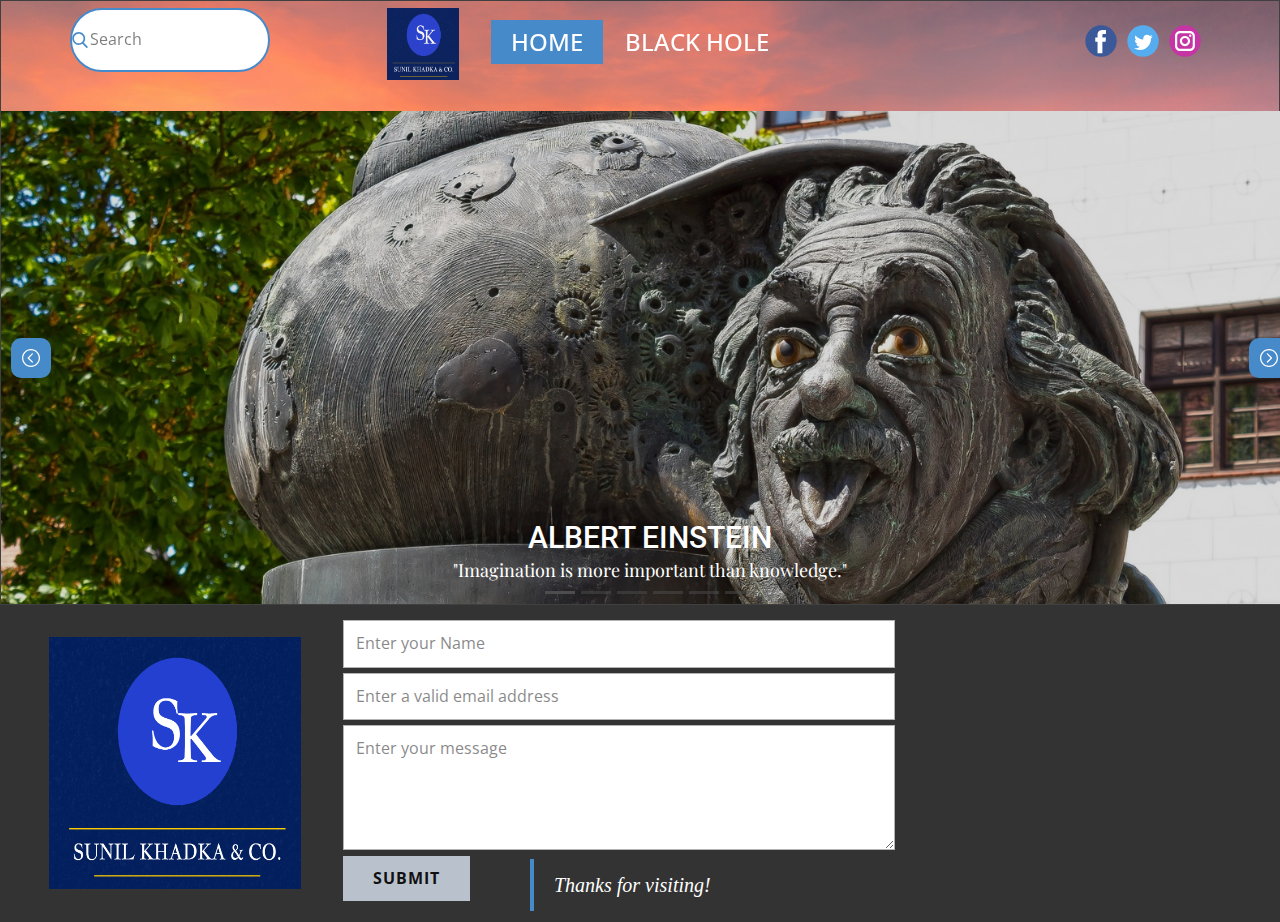
<file: index.html>
<!DOCTYPE html>
<html style="font-size: 16px;">
  <head>
    <meta name="viewport" content="width=device-width, initial-scale=1.0">
    <meta charset="utf-8">
    <meta name="keywords" content="">
    <meta name="description" content="">
    <meta name="page_type" content="np-template-header-footer-from-plugin">
    <title>Home</title>
    <link rel="stylesheet" href="nicepage.css" media="screen">
<link rel="stylesheet" href="Home.css" media="screen">
    <script class="u-script" type="text/javascript" src="jquery.js" defer=""></script>
    <script class="u-script" type="text/javascript" src="nicepage.js" defer=""></script>
    <meta name="generator" content="Nicepage 3.22.0, khadkasunil.com.np">
    <link id="u-theme-google-font" rel="stylesheet" href="https://fonts.googleapis.com/css?family=Roboto:100,100i,300,300i,400,400i,500,500i,700,700i,900,900i|Open+Sans:300,300i,400,400i,600,600i,700,700i,800,800i">
    <link id="u-page-google-font" rel="stylesheet" href="https://fonts.googleapis.com/css?family=Playfair+Display:400,400i,500,500i,600,600i,700,700i,800,800i,900,900i|Raleway:100,100i,200,200i,300,300i,400,400i,500,500i,600,600i,700,700i,800,800i,900,900i">
    
    
    <script type="application/ld+json">{
		"@context": "http://schema.org",
		"@type": "Organization",
		"name": "Sunil Khadka",
		"logo": "images/logosk.png",
		"sameAs": [
				"https://www.facebook.com/sunil.khadka.1481169",
				"https://twitter.com/ImSunil_Kdka",
				"https://www.instagram.com/sunilkhadka638/"
		]
}</script>
    <meta name="theme-color" content="#478ac9">
    <meta name="twitter:site" content="@">
    <meta name="twitter:card" content="summary_large_image">
    <meta name="twitter:title" content="Home">
    <meta name="twitter:description" content="Sunil Khadka">
    <meta property="og:title" content="Home">
    <meta property="og:type" content="website">
  </head>
  <body data-home-page="Home.html" data-home-page-title="Home" class="u-body u-gradient u-overlap" style="background-image: linear-gradient(#db545a, #478ac9);"><header class="u-clearfix u-header u-header" id="sec-48d0"><div class="u-clearfix u-sheet u-sheet-1">
        <div class="u-social-icons u-spacing-10 u-social-icons-1">
          <a class="u-social-url" title="facebook" target="_blank" href="https://www.facebook.com/sunil.khadka.1481169"><span class="u-icon u-social-facebook u-social-icon u-icon-1"><svg class="u-svg-link" preserveAspectRatio="xMidYMin slice" viewBox="0 0 112 112" style=""><use xmlns:xlink="http://www.w3.org/1999/xlink" xlink:href="#svg-10f8"></use></svg><svg class="u-svg-content" viewBox="0 0 112 112" x="0" y="0" id="svg-10f8"><circle fill="currentColor" cx="56.1" cy="56.1" r="55"></circle><path fill="#FFFFFF" d="M73.5,31.6h-9.1c-1.4,0-3.6,0.8-3.6,3.9v8.5h12.6L72,58.3H60.8v40.8H43.9V58.3h-8V43.9h8v-9.2
c0-6.7,3.1-17,17-17h12.5v13.9H73.5z"></path></svg></span>
          </a>
          <a class="u-social-url" title="twitter" target="_blank" href="https://twitter.com/ImSunil_Kdka"><span class="u-icon u-social-icon u-social-twitter u-icon-2"><svg class="u-svg-link" preserveAspectRatio="xMidYMin slice" viewBox="0 0 112 112" style=""><use xmlns:xlink="http://www.w3.org/1999/xlink" xlink:href="#svg-bd60"></use></svg><svg class="u-svg-content" viewBox="0 0 112 112" x="0" y="0" id="svg-bd60"><circle fill="currentColor" class="st0" cx="56.1" cy="56.1" r="55"></circle><path fill="#FFFFFF" d="M83.8,47.3c0,0.6,0,1.2,0,1.7c0,17.7-13.5,38.2-38.2,38.2C38,87.2,31,85,25,81.2c1,0.1,2.1,0.2,3.2,0.2
c6.3,0,12.1-2.1,16.7-5.7c-5.9-0.1-10.8-4-12.5-9.3c0.8,0.2,1.7,0.2,2.5,0.2c1.2,0,2.4-0.2,3.5-0.5c-6.1-1.2-10.8-6.7-10.8-13.1
c0-0.1,0-0.1,0-0.2c1.8,1,3.9,1.6,6.1,1.7c-3.6-2.4-6-6.5-6-11.2c0-2.5,0.7-4.8,1.8-6.7c6.6,8.1,16.5,13.5,27.6,14
c-0.2-1-0.3-2-0.3-3.1c0-7.4,6-13.4,13.4-13.4c3.9,0,7.3,1.6,9.8,4.2c3.1-0.6,5.9-1.7,8.5-3.3c-1,3.1-3.1,5.8-5.9,7.4
c2.7-0.3,5.3-1,7.7-2.1C88.7,43,86.4,45.4,83.8,47.3z"></path></svg></span>
          </a>
          <a class="u-social-url" title="instagram" target="_blank" href="https://www.instagram.com/sunilkhadka638/"><span class="u-icon u-social-icon u-social-instagram u-icon-3"><svg class="u-svg-link" preserveAspectRatio="xMidYMin slice" viewBox="0 0 112 112" style=""><use xmlns:xlink="http://www.w3.org/1999/xlink" xlink:href="#svg-7bad"></use></svg><svg class="u-svg-content" viewBox="0 0 112 112" x="0" y="0" id="svg-7bad"><circle fill="currentColor" cx="56.1" cy="56.1" r="55"></circle><path fill="#FFFFFF" d="M55.9,38.2c-9.9,0-17.9,8-17.9,17.9C38,66,46,74,55.9,74c9.9,0,17.9-8,17.9-17.9C73.8,46.2,65.8,38.2,55.9,38.2
z M55.9,66.4c-5.7,0-10.3-4.6-10.3-10.3c-0.1-5.7,4.6-10.3,10.3-10.3c5.7,0,10.3,4.6,10.3,10.3C66.2,61.8,61.6,66.4,55.9,66.4z"></path><path fill="#FFFFFF" d="M74.3,33.5c-2.3,0-4.2,1.9-4.2,4.2s1.9,4.2,4.2,4.2s4.2-1.9,4.2-4.2S76.6,33.5,74.3,33.5z"></path><path fill="#FFFFFF" d="M73.1,21.3H38.6c-9.7,0-17.5,7.9-17.5,17.5v34.5c0,9.7,7.9,17.6,17.5,17.6h34.5c9.7,0,17.5-7.9,17.5-17.5V38.8
C90.6,29.1,82.7,21.3,73.1,21.3z M83,73.3c0,5.5-4.5,9.9-9.9,9.9H38.6c-5.5,0-9.9-4.5-9.9-9.9V38.8c0-5.5,4.5-9.9,9.9-9.9h34.5
c5.5,0,9.9,4.5,9.9,9.9V73.3z"></path></svg></span>
          </a>
        </div>
        <a href="https://khadkasunil.com.np" class="u-image u-image-default u-logo u-opacity u-opacity-95 u-image-1" data-image-width="1066" data-image-height="861">
          <img src="images/logosk.png" class="u-logo-image u-logo-image-1">
        </a>
        <nav class="u-menu u-menu-dropdown u-offcanvas u-offcanvas-shift u-menu-1">
          <div class="menu-collapse" style="font-size: 1.5rem; letter-spacing: 0px; text-transform: uppercase; font-weight: 500;">
            <a class="u-button-style u-custom-active-color u-custom-border u-custom-border-color u-custom-hover-color u-custom-left-right-menu-spacing u-custom-text-active-color u-custom-text-color u-custom-text-hover-color u-custom-top-bottom-menu-spacing u-nav-link u-text-palette-5-light-3" href="#" style="height: 32px; color: rgb(17, 17, 17) !important;">
              <svg class="u-svg-link" preserveAspectRatio="xMidYMin slice" viewBox="0 0 150 150" style=""><use xmlns:xlink="http://www.w3.org/1999/xlink" xlink:href="#svg-dbd3"></use></svg>
              <svg class="u-svg-content" viewBox="0 0 150 150" x="0px" y="0px" id="svg-dbd3" style="enable-background:new 0 0 150 150;"><g id="XMLID_229_"><path id="XMLID_230_" d="M15,30h120c8.284,0,15-6.716,15-15s-6.716-15-15-15H15C6.716,0,0,6.716,0,15S6.716,30,15,30z"></path><path id="XMLID_231_" d="M135,60H15C6.716,60,0,66.716,0,75s6.716,15,15,15h120c8.284,0,15-6.716,15-15S143.284,60,135,60z"></path><path id="XMLID_232_" d="M135,120H15c-8.284,0-15,6.716-15,15s6.716,15,15,15h120c8.284,0,15-6.716,15-15S143.284,120,135,120z"></path>
</g></svg>
            </a>
          </div>
          <div class="u-nav-container">
            <ul class="u-nav u-spacing-2 u-unstyled u-nav-1"><li class="u-nav-item"><a class="u-active-palette-1-base u-button-style u-hover-palette-1-light-1 u-nav-link u-text-active-white u-text-hover-white u-text-white" href="Home.html" style="padding: 10px 20px;">Home</a>
</li><li class="u-nav-item"><a class="u-active-palette-1-base u-button-style u-hover-palette-1-light-1 u-nav-link u-text-active-white u-text-hover-white u-text-white" href="Black-Hole.html" style="padding: 10px 20px;">Black Hole</a>
</li></ul>
          </div>
          <div class="u-nav-container-collapse">
            <div class="u-black u-container-style u-inner-container-layout u-opacity u-opacity-95 u-sidenav">
              <div class="u-sidenav-overflow">
                <div class="u-menu-close"></div>
                <ul class="u-align-center u-nav u-popupmenu-items u-unstyled u-nav-2"><li class="u-nav-item"><a class="u-button-style u-nav-link" href="Home.html">Home</a>
</li><li class="u-nav-item"><a class="u-button-style u-nav-link" href="Black-Hole.html">Black Hole</a>
</li></ul>
              </div>
            </div>
            <div class="u-black u-menu-overlay u-opacity u-opacity-70"></div>
          </div>
        </nav>
        <form action="#" method="get" class="u-border-2 u-border-palette-1-base u-radius-50 u-search u-search-left u-white u-search-1">
          <button class="u-search-button" type="submit">
            <span class="u-icon-circle u-search-icon u-text-palette-1-base u-search-icon-1">
              <svg class="u-svg-link" preserveAspectRatio="xMidYMin slice" viewBox="0 0 56.966 56.966" style=""><use xmlns:xlink="http://www.w3.org/1999/xlink" xlink:href="#svg-c0a7"></use></svg>
              <svg class="u-svg-content" viewBox="0 0 56.966 56.966" x="0px" y="0px" id="svg-c0a7" style="enable-background:new 0 0 56.966 56.966;"><path d="M55.146,51.887L41.588,37.786c3.486-4.144,5.396-9.358,5.396-14.786c0-12.682-10.318-23-23-23s-23,10.318-23,23
	s10.318,23,23,23c4.761,0,9.298-1.436,13.177-4.162l13.661,14.208c0.571,0.593,1.339,0.92,2.162,0.92
	c0.779,0,1.518-0.297,2.079-0.837C56.255,54.982,56.293,53.08,55.146,51.887z M23.984,6c9.374,0,17,7.626,17,17s-7.626,17-17,17
	s-17-7.626-17-17S14.61,6,23.984,6z"></path></svg>
            </span>
          </button>
          <input class="u-search-input" type="search" name="search" value="" placeholder="Search">
        </form>
      </div></header>
    <section class="u-border-1 u-border-grey-75 u-clearfix u-image u-valign-bottom-lg u-valign-bottom-md u-valign-bottom-sm u-valign-bottom-xl u-section-1" id="sec-fe74" data-image-width="1600" data-image-height="917">
      <div class="u-carousel u-carousel-duration-250 u-carousel-fade u-gallery u-gallery-slider u-layout-carousel u-lightbox u-no-transition u-show-text-always u-gallery-1" data-interval="3250" data-u-ride="carousel" id="carousel-6f0b">
        <ol class="u-absolute-hcenter u-carousel-indicators u-carousel-indicators-1">
          <li data-u-target="#carousel-6f0b" data-u-slide-to="0" class="u-active u-grey-70 u-hover-grey-15 u-shape-rectangle" style="width: 30px; height: 3px;"></li>
          <li data-u-target="#carousel-6f0b" data-u-slide-to="1" class="u-grey-70 u-hover-grey-15 u-shape-rectangle" style="width: 30px; height: 3px;"></li>
          <li data-u-target="#carousel-6f0b" data-u-slide-to="2" class="u-grey-70 u-hover-grey-15 u-shape-rectangle" style="width: 30px; height: 3px;"></li>
          <li data-u-target="#carousel-6f0b" data-u-slide-to="3" class="u-grey-70 u-hover-grey-15 u-shape-rectangle" style="width: 30px; height: 3px;"></li>
          <li data-u-target="#carousel-6f0b" data-u-slide-to="4" class="u-grey-70 u-hover-grey-15 u-shape-rectangle" style="width: 30px; height: 3px;"></li>
          <li data-u-target="#carousel-6f0b" data-u-slide-to="5" class="u-grey-70 u-hover-grey-15 u-shape-rectangle" style="width: 30px; height: 3px;"></li>
        </ol>
        <div class="u-carousel-inner u-gallery-inner" role="listbox">
          <div class="u-active u-carousel-item u-gallery-item u-carousel-item-1">
            <div class="u-back-slide" data-image-width="1600" data-image-height="1067">
              <img class="u-back-image u-expanded" src="images/albert-einstein-4274421.jpg">
            </div>
            <div class="u-align-center u-over-slide u-shading u-valign-bottom u-over-slide-1">
              <h3 class="u-gallery-heading" style="font-weight: 500;">ALBERT EINSTEIN</h3>
              <p class="u-custom-font u-font-playfair-display u-gallery-text" style="margin-top: 0px; font-size: 1.125rem;">"Imagination is more important than knowledge."</p>
            </div>
          </div>
          <div class="u-carousel-item u-gallery-item u-carousel-item-2">
            <div class="u-back-slide" data-image-width="1600" data-image-height="1067">
              <img class="u-back-image u-expanded" src="images/horse-drawn-carriage-952688.jpg">
            </div>
            <div class="u-align-center u-over-slide u-shading u-valign-bottom u-over-slide-2">
              <h3 class="u-gallery-heading" style="font-weight: 500;"></h3>
              <p class="u-custom-font u-font-playfair-display u-gallery-text" style="margin-top: 0px; font-size: 1.125rem;">“It never gets easier, you just get faster”</p>
            </div>
          </div>
          <div class="u-carousel-item u-gallery-item u-carousel-item-3" data-image-width="7087" data-image-height="4724">
            <div class="u-back-slide">
              <img class="u-back-image u-expanded" src="images/lanterns-5619046.jpg">
            </div>
            <div class="u-align-center u-over-slide u-shading u-valign-bottom u-over-slide-3">
              <h3 class="u-gallery-heading" style="font-weight: 500;"></h3>
              <p class="u-custom-font u-font-playfair-display u-gallery-text" style="margin-top: 0px; font-size: 1.125rem;">"Faith means living with uncertainty - feeling your way through life, letting your heart guide you like a lantern in the dark. "</p>
            </div>
            <style data-mode="XL"></style>
            <style data-mode="LG"></style>
            <style data-mode="MD"></style>
            <style data-mode="SM"></style>
            <style data-mode="XS" data-visited="true"></style>
          </div>
          <div class="u-carousel-item u-gallery-item u-carousel-item-4" data-image-width="1600" data-image-height="1067">
            <div class="u-back-slide" data-image-width="1280" data-image-height="853">
              <img class="u-back-image u-expanded" src="images/f1fdd0ca0fbf1cd2439d528cff8fd18a6bd86ae61a7d8e1e8fd0702bd52ae346e0a72520c1794881513e276b1adbcc704a5ef2520313daeceec0fb_1280.jpg">
            </div>
            <div class="u-align-center u-over-slide u-shading u-valign-bottom u-over-slide-4">
              <h3 class="u-gallery-heading" style="font-weight: 500;"></h3>
              <p class="u-custom-font u-font-playfair-display u-gallery-text" style="margin-top: 0px; font-size: 1.125rem;">"Aim for the sky, but move slowly, enjoying every step along the way."</p>
            </div>
            <style data-mode="XL"></style>
            <style data-mode="LG"></style>
            <style data-mode="MD"></style>
            <style data-mode="SM"></style>
            <style data-mode="XS" data-visited="true"></style>
          </div>
          <div class="u-carousel-item u-gallery-item u-carousel-item-5" data-image-width="1920" data-image-height="1195">
            <div class="u-back-slide">
              <img class="u-back-image u-expanded" src="images/1.jpg">
            </div>
            <div class="u-align-center u-over-slide u-shading u-valign-bottom u-over-slide-5">
              <h3 class="u-gallery-heading" style="font-weight: 500;"></h3>
              <p class="u-custom-font u-font-playfair-display u-gallery-text" style="margin-top: 0px; font-size: 1.125rem;">"In nature, nothing is perfect and everything is perfect."</p>
            </div>
            <style data-mode="XL"></style>
            <style data-mode="LG"></style>
            <style data-mode="MD"></style>
            <style data-mode="SM"></style>
            <style data-mode="XS" data-visited="true"></style>
          </div>
          <div class="u-carousel-item u-gallery-item u-carousel-item-6" data-image-width="847" data-image-height="647">
            <div class="u-back-slide" data-image-width="1280" data-image-height="853">
              <img class="u-back-image u-expanded" src="images/fe9b27d76eaac451ce35f22c9475785796fd20737e162fcafe23d6935f3330f8ae211c6d8e745d5a65d41ae4bd75755b528a97febb932a643dc111_1280.jpg">
            </div>
            <div class="u-align-center u-over-slide u-shading u-valign-bottom u-over-slide-6">
              <h3 class="u-gallery-heading" style="font-weight: 500;"></h3>
              <p class="u-custom-font u-font-playfair-display u-gallery-text" style="margin-top: 0px; font-size: 1.125rem;">“If you can't excel with talent, triumph with effort.” </p>
            </div>
            <style data-mode="XL"></style>
            <style data-mode="LG"></style>
            <style data-mode="MD"></style>
            <style data-mode="SM"></style>
            <style data-mode="XS" data-visited="true"></style>
          </div>
        </div>
        <a class="u-absolute-vcenter u-carousel-control u-carousel-control-prev u-icon-rounded u-opacity u-opacity-70 u-palette-1-base u-radius-10 u-spacing-10 u-text-hover-grey-90 u-carousel-control-1" href="#carousel-6f0b" role="button" data-u-slide="prev">
          <span aria-hidden="true">
            <svg viewBox="0 0 129 129"><path d="m64.5,122.6c32,0 58.1-26 58.1-58.1s-26-58-58.1-58-58,26-58,58 26,58.1 58,58.1zm0-108c27.5,5.32907e-15 49.9,22.4 49.9,49.9s-22.4,49.9-49.9,49.9-49.9-22.4-49.9-49.9 22.4-49.9 49.9-49.9z"></path><path d="m70,93.5c0.8,0.8 1.8,1.2 2.9,1.2 1,0 2.1-0.4 2.9-1.2 1.6-1.6 1.6-4.2 0-5.8l-23.5-23.5 23.5-23.5c1.6-1.6 1.6-4.2 0-5.8s-4.2-1.6-5.8,0l-26.4,26.4c-0.8,0.8-1.2,1.8-1.2,2.9s0.4,2.1 1.2,2.9l26.4,26.4z"></path></svg>
          </span>
          <span class="sr-only">
            <svg viewBox="0 0 129 129"><path d="m64.5,122.6c32,0 58.1-26 58.1-58.1s-26-58-58.1-58-58,26-58,58 26,58.1 58,58.1zm0-108c27.5,5.32907e-15 49.9,22.4 49.9,49.9s-22.4,49.9-49.9,49.9-49.9-22.4-49.9-49.9 22.4-49.9 49.9-49.9z"></path><path d="m70,93.5c0.8,0.8 1.8,1.2 2.9,1.2 1,0 2.1-0.4 2.9-1.2 1.6-1.6 1.6-4.2 0-5.8l-23.5-23.5 23.5-23.5c1.6-1.6 1.6-4.2 0-5.8s-4.2-1.6-5.8,0l-26.4,26.4c-0.8,0.8-1.2,1.8-1.2,2.9s0.4,2.1 1.2,2.9l26.4,26.4z"></path></svg>
          </span>
        </a>
        <a class="u-absolute-vcenter u-carousel-control u-carousel-control-next u-icon-rounded u-opacity u-opacity-70 u-palette-1-base u-radius-10 u-spacing-10 u-text-hover-grey-90 u-carousel-control-2" href="#carousel-6f0b" role="button" data-u-slide="next">
          <span aria-hidden="true">
            <svg viewBox="0 0 129 129"><path d="M64.5,122.6c32,0,58.1-26,58.1-58.1S96.5,6.4,64.5,6.4S6.4,32.5,6.4,64.5S32.5,122.6,64.5,122.6z M64.5,14.6    c27.5,0,49.9,22.4,49.9,49.9S92,114.4,64.5,114.4S14.6,92,14.6,64.5S37,14.6,64.5,14.6z"></path><path d="m51.1,93.5c0.8,0.8 1.8,1.2 2.9,1.2 1,0 2.1-0.4 2.9-1.2l26.4-26.4c0.8-0.8 1.2-1.8 1.2-2.9 0-1.1-0.4-2.1-1.2-2.9l-26.4-26.4c-1.6-1.6-4.2-1.6-5.8,0-1.6,1.6-1.6,4.2 0,5.8l23.5,23.5-23.5,23.5c-1.6,1.6-1.6,4.2 0,5.8z"></path></svg>
          </span>
          <span class="sr-only">
            <svg viewBox="0 0 129 129"><path d="M64.5,122.6c32,0,58.1-26,58.1-58.1S96.5,6.4,64.5,6.4S6.4,32.5,6.4,64.5S32.5,122.6,64.5,122.6z M64.5,14.6    c27.5,0,49.9,22.4,49.9,49.9S92,114.4,64.5,114.4S14.6,92,14.6,64.5S37,14.6,64.5,14.6z"></path><path d="m51.1,93.5c0.8,0.8 1.8,1.2 2.9,1.2 1,0 2.1-0.4 2.9-1.2l26.4-26.4c0.8-0.8 1.2-1.8 1.2-2.9 0-1.1-0.4-2.1-1.2-2.9l-26.4-26.4c-1.6-1.6-4.2-1.6-5.8,0-1.6,1.6-1.6,4.2 0,5.8l23.5,23.5-23.5,23.5c-1.6,1.6-1.6,4.2 0,5.8z"></path></svg>
          </span>
        </a>
      </div>
    </section>
    
    
    <footer class="u-clearfix u-footer u-grey-80" id="sec-8203"><div class="u-clearfix u-sheet u-sheet-1">
        <div class="u-form u-form-1">
          <form action="#" method="POST" class="u-clearfix u-form-spacing-5 u-form-vertical u-inner-form" source="custom" name="form" style="padding: 9px;">
            <div class="u-form-group u-form-name">
              <label for="name-280d" class="u-custom-font u-font-raleway u-form-control-hidden u-label"></label>
              <input type="text" placeholder="Enter your Name" id="name-280d" name="name" class="u-border-1 u-border-grey-30 u-input u-input-rectangle u-white" required="">
            </div>
            <div class="u-form-email u-form-group">
              <label for="email-280d" class="u-custom-font u-font-raleway u-form-control-hidden u-label"></label>
              <input type="email" placeholder="Enter a valid email address" id="email-280d" name="email" class="u-border-1 u-border-grey-30 u-input u-input-rectangle u-white" required="">
            </div>
            <div class="u-form-group u-form-message">
              <label for="message-280d" class="u-custom-font u-font-raleway u-form-control-hidden u-label"></label>
              <textarea placeholder="Enter your message" rows="4" cols="50" id="message-280d" name="message" class="u-border-1 u-border-grey-30 u-input u-input-rectangle u-white" required=""></textarea>
            </div>
            <div class="u-align-center-xs u-align-left-lg u-align-left-md u-align-left-sm u-align-left-xl u-form-group u-form-submit">
              <a href="#" class="u-border-none u-btn u-btn-submit u-button-style u-hover-palette-1-dark-1 u-palette-5-base u-btn-1">Submit</a>
              <input type="submit" value="submit" class="u-form-control-hidden">
            </div>
            <div class="u-form-send-message u-form-send-success"> Thank you! Your message has been sent. </div>
            <div class="u-form-send-error u-form-send-message"> Unable to send your message. Please fix errors then try again. </div>
            <input type="hidden" value="" name="recaptchaResponse">
          </form>
        </div>
        <blockquote class="u-custom-font u-font-georgia u-text u-text-default-lg u-text-default-md u-text-default-sm u-text-default-xl u-text-1">Thanks for visiting!</blockquote>
        <a href="https://khadkasunil.com.np" class="u-image u-image-default u-logo u-image-1" data-image-width="1066" data-image-height="861">
          <img src="images/logosk.png" class="u-logo-image u-logo-image-1">
        </a>
      </div></footer>
  </body>
</html>
</file>
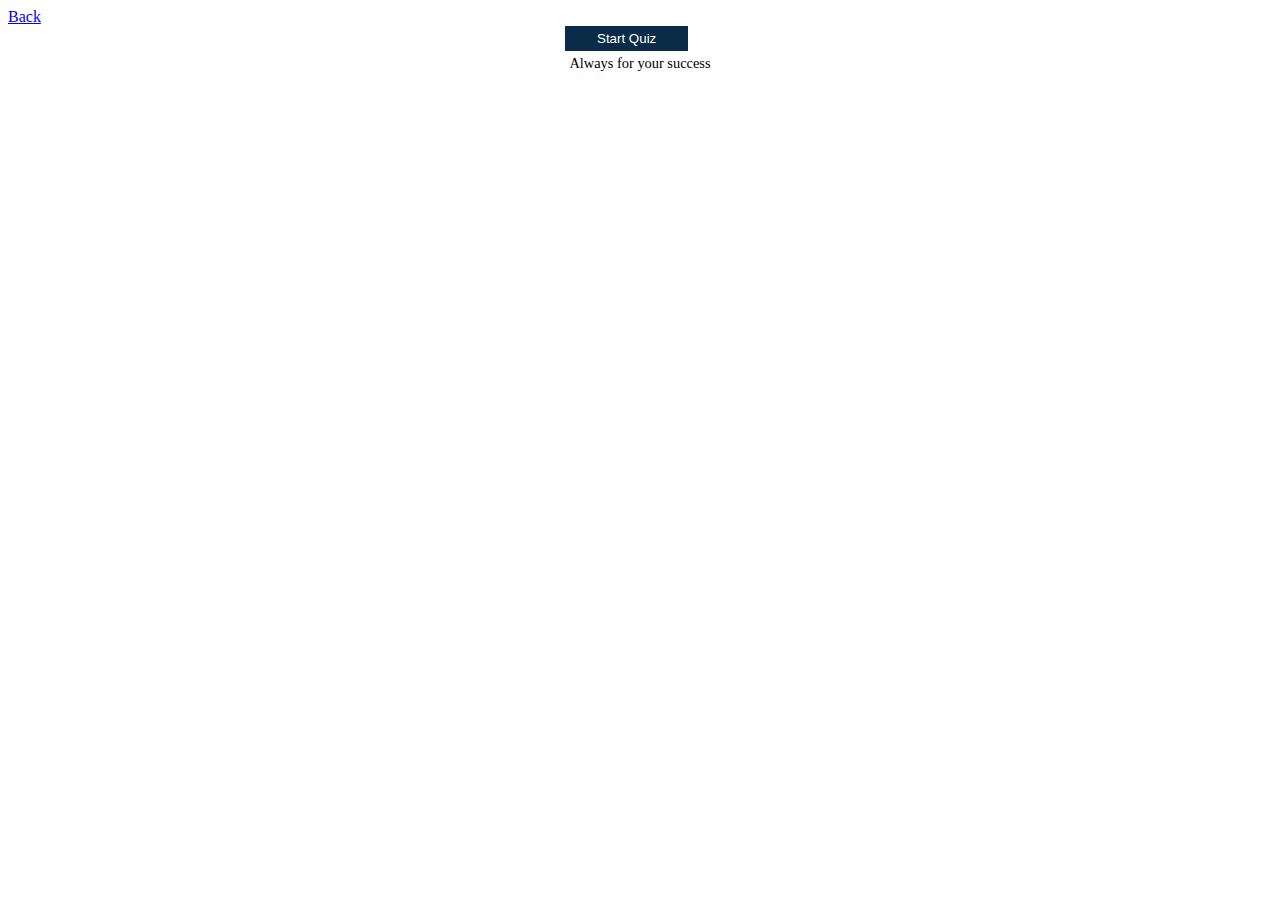
<file: Black-Hole.html>
<!DOCTYPE html>
<html>
    <head>
        <title>
            Modern Physics
        </title>
    </head>

    <body>
        <a href="index.html">Back</a>
        <br>
        <style>
            #quiz_container{position:relative;width:100%;height:auto;max-width:100%;margin:0 auto;line-height:150%;}.question-container{position: relative;width: 100%;height: auto;}.question-container .single-question-container{	border: 1px solid gray;padding: 10px;border-radius: 6px;	margin-bottom: 5px;background:#FFFFFF}.question-container .question{padding: 5px 10px;border-radius: 5px 5px 0px 0px;background: #ca78e8;color: #FFFFFF;}.question-container .questionNum{float: left;}.question-container .questionName{	padding-left:25px;}.options-container{display: -webkit-box;display: -moz-box;display: -ms-flexbox;display:-webkit-flex;display: flex;flex-wrap: wrap;}.options-container label{width: 100%;}.options-container.radio-type1 input[type='radio']{display:none;}.options-container.radio-type1 .label-child{border: 1px solid #FFFFFF;height: 100%;background-color: #ad99f5;	color: #000000;-webkit-user-select: none;   -moz-user-select: none;  -ms-user-select: none;  user-select: none;}.options-container.radio-type1 .label-content {display: table; width: 100%; height: 100%;}.options-container.radio-type1 .label-middle {display: table-cell;vertical-align: middle;padding: 5px;}.options-container.radio-type1 .label-radio-parent{width:25px;height:25px;}.options-container.radio-type1 .label-radio{width: 25px;height: 25px; background: #9e9e9e;margin: 0px;padding: 0px;	border-radius: 15px;}.options-container.radio-type1 .label-radio div{position: relative; width: 10px; height:10px;    background: gray; left: 7px; top: 8px; border-radius: 15px;}.options-container.radio-type1 input[type='radio']:checked+label .label-child{	background:#9e9e9e;	color:#FFFFFF;	border: 1px solid #FFFFFF;}.options-container.radio-type1 input[type='radio']:checked+label .label-radio{    background: #1b90bb;}.options-container.radio-type1 input[type='radio']:checked+label .label-radio div{	background: #FFFFFF;}.options-container.radio-type1 input[type='radio']:enabled:not(:checked)+label:hover .label-child{	background:#9e9e9e;	color:#FFFFFF;	border: 1px solid #FFFFFF;	cursor:pointer;}.options-container.radio-type1 input[type='radio']:enabled:not(:checked)+label:hover .label-radio{background: #1b90bb;}.options-container.radio-type1 input[type='radio']:enabled:not(:checked)+label:hover .label-radio div{	background: gray;}.options-container.radio-type1 input[type='radio'].correct+label  .label-child{ background: #228B22;	color:#FFFFFF;	border: 1px solid #FFFFFF;}.options-container.radio-type1 input[type='radio'].incorrect+label  .label-child{ background: #FFA500;color:#FFFFFF;border: 1px solid #FFFFFF;}.options-container.checkbox-type1 input[type='checkbox']{display:none;}.options-container.checkbox-type1 .label-child{   border: 1px solid #FFFFFF; height: 100%;	background-color: #ad99f5;color: #000000;	-webkit-user-select: none;  -moz-user-select: none;  -ms-user-select: none;  user-select: none; }.options-container.checkbox-type1 .label-content { display: table; width: 100%; height: 100%;}.options-container.checkbox-type1 .label-middle { background-color:#fea; color:black; display: table-cell;   vertical-align: middle;	padding: 5px;}.options-container.checkbox-type1 .label-checkbox-parent{	width:25px;	height:25px;}.options-container.checkbox-type1 .label-checkbox{ width: 25px; height: 25px;    background: #9e9e9e; margin: 0px; padding: 0px;}.options-container.checkbox-type1 .label-checkbox div{	position: relative; top: 0px;text-align:center;	color: gray;}.options-container.checkbox-type1 input[type='checkbox']:checked+label .label-child{	background:#9e9e9e;	color:#FFFFFF;	border: 1px solid #FFFFFF;	cursor:pointer;}.options-container.checkbox-type1 input[type='checkbox']:checked+label .label-checkbox{    background: #1b90bb;}.options-container.checkbox-type1 input[type='checkbox']:checked+label .label-checkbox div{	color:#FFFFFF;}.options-container.checkbox-type1 input[type='checkbox']:enabled:not(:checked)+label:hover .label-child{	background:#9e9e9e;	color:#FFFFFF;border: 1px solid #FFFFFF;cursor:pointer;}.options-container.checkbox-type1 input[type='checkbox']:enabled:not(:checked)+label:hover .label-checkbox{	background: #1b90bb;}.options-container.checkbox-type1 input[type='checkbox']:enabled:not(:checked)+label:hover .label-checkbox div{color: gray;}.options-container.checkbox-type1 input[type='checkbox'].correct+label .label-child{background: #228B22;color:#FFFFFF;border: 1px solid #FFFFFF;}.options-container.checkbox-type1 input[type='checkbox'].incorrect+label .label-child{ background: #FFA500;color:#FFFFFF;	border: 1px solid #FFFFFF;}.options-container .right-mark{	display:none !important;	color:#FFFFFF;font-size:30px;}.options-container .wrong-mark{	display:none !important;	color:#8B0000;	font-size:30px;}.options-container .correct+label .right-mark, .options-container .incorrect+label .wrong-mark{	display:table-cell !important;}.question-container .explanation{background:#d5d5d5;	color:#000000;padding: 5px;    margin: 4px 1px;	border: 1px solid gray;}.question-container .submitPrnt{	background: #d5d5d5;	color: #000000;    padding: 5px;    border-radius: 2px;	border: 1px solid gray;}.startQuizPrnt{	width:150px;	margin:0 auto;}.question-container .submit-button, .question-container .next-button, .start-quiz-button{	background: #0a2c48;    color: #FFFFFF;    padding: 5px 32px; cursor: pointer; border: 0px;}.question-container .submit-button:hover, .question-container .next-button:hover, .start-quiz-button:hover{background:#216ff3;	color:#FFFFFF;}.question-container .timer{	float:right;}</style>
            <div id='quiz_container'></div>
            <script>
            var _0x26c5=['checkbox','<input\x20type=\x27radio\x27\x20\x20id=\x27radio','\x27\x20name=\x27radio','\x27\x20value=','\x20/><label\x20for=\x27radio','\x27><div\x20class=\x27label-child\x27><div\x20class=\x27label-content\x20radio-type1\x27><div\x20class=\x27label-middle\x20label-radio-parent\x27><div\x20class=\x27label-radio\x27><div></div></div></div><div\x20class=\x27label-middle\x27>','</div><div\x20class=\x27label-middle\x20right-mark\x27>&#10004;</div><div\x20class=\x27label-middle\x20wrong-mark\x27>&#10006;</div></div></div></label>','\x27\x20name=\x27checkbox','\x27><div\x20class=\x27label-child\x27><div\x20class=\x27label-content\x20checkbox-type1\x27><div\x20class=\x27label-middle\x20label-checkbox-parent\x27><div\x20class=\x27label-checkbox\x27><div>&#10004;</div></div></div><div\x20class=\x27label-middle\x27>','</div><div\x20class=\x27label-middle\x20right-mark\x27>&#10004;</div><div\x20class=\x27label-middle\x20wrong-mark\x27>&#10006;</div>\x09</div></div></label>','explanation','Explanation:\x20','score','currentQuestion','object','hasOwnProperty','elementId','questionContainer','question-container','single-question-container\x20single-question-container','submitPrnt','submitButton','Submit','addEventListener','click','bind','setAttribute','style','display:\x20none;','nextButton','Next','display:\x20block;','showTimer','getElementById','startQuizPrnt','startQuizButton','button','start-quiz-button','90%','myLink','textAlign','center','Always\x20for\x20your\x20success\x20  \x20     \x20   \x20    \x20<a\x20target=\x27_blank\x27\x20hr-f=\https://www.gmsvision.in ////-tools.com/2019/10/html-javascript-quiz-generator-s5ore-timer.html\>    \x20    \x20         </a>','lastChild','remove','timer','00:00:00','timerInterval','setSeconds','toISOString','substr','display:\x20inline-table;','disabled','checked','incorrect','right','correct','Your\x20Score:\x20','createElement','div','question','span','className','questionNum','innerHTML','appendChild','options','quizQuestions','getElementsByClassName','single-question-container','radio','type','options-container\x20options-container','\x20radio-type1','length','call','options-container'];(function(_0x418774,_0x558f3d){var _0x36816f=function(_0x593e3b){while(--_0x593e3b){_0x418774['push'](_0x418774['shift']());}};_0x36816f(++_0x558f3d);}(_0x26c5,0x121));var _0x40b4=function(_0x3117a9,_0x4b9b8f){_0x3117a9=_0x3117a9-0x0;var _0x5f58f0=_0x26c5[_0x3117a9];return _0x5f58f0;};(function(){function _0x413224(_0x2699a9){var _0x501e82=document[_0x40b4('0x0')](_0x40b4('0x1'));_0x501e82['className']=_0x40b4('0x2');var _0x2efd7e=document[_0x40b4('0x0')](_0x40b4('0x3'));_0x2efd7e[_0x40b4('0x4')]=_0x40b4('0x5'),_0x2efd7e[_0x40b4('0x6')]=_0x2699a9+0x1+'.',_0x501e82[_0x40b4('0x7')](_0x2efd7e);var _0x413224=document[_0x40b4('0x0')](_0x40b4('0x1'));if(_0x413224[_0x40b4('0x4')]='questionName',_0x413224[_0x40b4('0x6')]=this[_0x40b4('0x8')][_0x40b4('0x9')][_0x2699a9][_0x40b4('0x2')],_0x501e82[_0x40b4('0x7')](_0x413224),(_0x1c3eda=document[_0x40b4('0xa')](_0x40b4('0xb')+_0x2699a9))[0x0]['appendChild'](_0x501e82),_0x40b4('0xc')==this['options'][_0x40b4('0x9')][_0x2699a9][_0x40b4('0xd')]){(_0x35b40f=document['createElement'](_0x40b4('0x1')))['className']=_0x40b4('0xe')+_0x2699a9+_0x40b4('0xf'),_0x1c3eda[0x0][_0x40b4('0x7')](_0x35b40f),opt='';for(var _0x1e5345=0x0;_0x1e5345<this['options'][_0x40b4('0x9')][_0x2699a9][_0x40b4('0x8')][_0x40b4('0x10')];_0x1e5345++)_0x44b31e[_0x40b4('0x11')](this,_0x2699a9,_0x1e5345);(_0x1c3eda=document['getElementsByClassName'](_0x40b4('0x12')+_0x2699a9))[0x0][_0x40b4('0x6')]=opt;}else if(_0x40b4('0x13')==this[_0x40b4('0x8')][_0x40b4('0x9')][_0x2699a9]['type']){var _0x35b40f,_0x1c3eda;(_0x35b40f=document['createElement'](_0x40b4('0x1')))['className']='options-container\x20options-container'+_0x2699a9+'\x20checkbox-type1',_0x1c3eda[0x0][_0x40b4('0x7')](_0x35b40f),opt='';for(_0x1e5345=0x0;_0x1e5345<this[_0x40b4('0x8')][_0x40b4('0x9')][_0x2699a9]['options'][_0x40b4('0x10')];_0x1e5345++)_0x59199c['call'](this,_0x2699a9,_0x1e5345);(_0x1c3eda=document['getElementsByClassName'](_0x40b4('0x12')+_0x2699a9))[0x0][_0x40b4('0x6')]=opt;}}function _0x44b31e(_0x58157c,_0x1d33e){opt=opt+_0x40b4('0x14')+_0x58157c+_0x1d33e+_0x40b4('0x15')+_0x58157c+_0x40b4('0x16')+_0x1d33e+_0x40b4('0x17')+_0x58157c+_0x1d33e+_0x40b4('0x15')+_0x58157c+_0x40b4('0x18')+data[_0x58157c][_0x40b4('0x8')][_0x1d33e]['value']+_0x40b4('0x19');}function _0x59199c(_0x343372,_0x30e405){opt=opt+'<input\x20type=\x27checkbox\x27\x20id=\x27checkbox'+_0x343372+_0x30e405+_0x40b4('0x1a')+_0x343372+'\x27\x20value='+_0x30e405+'\x20/><label\x20for=\x27checkbox'+_0x343372+_0x30e405+'\x27\x20name=\x27checkbox'+_0x343372+_0x40b4('0x1b')+data[_0x343372][_0x40b4('0x8')][_0x30e405]['value']+_0x40b4('0x1c');}function _0x49e844(_0x5de6d7){if(''!=this[_0x40b4('0x8')][_0x40b4('0x9')][_0x5de6d7][_0x40b4('0x1d')]){var _0x250fad=document[_0x40b4('0x0')](_0x40b4('0x1'));_0x250fad[_0x40b4('0x4')]='explanation',_0x250fad[_0x40b4('0x6')]=_0x40b4('0x1e')+this[_0x40b4('0x8')][_0x40b4('0x9')][_0x5de6d7][_0x40b4('0x1d')],document[_0x40b4('0xa')](_0x40b4('0xb')+_0x5de6d7)[0x0][_0x40b4('0x7')](_0x250fad);}}this['Quiz']=function(){this[_0x40b4('0x1f')]=0x0;arguments[this[_0x40b4('0x20')]=0x0]&&_0x40b4('0x21')==typeof arguments[0x0]&&(this[_0x40b4('0x8')]=function(_0x1ef44c,_0x574af6){var _0x549de3;for(_0x549de3 in _0x574af6)_0x574af6[_0x40b4('0x22')](_0x549de3)&&(_0x1ef44c[_0x549de3]=_0x574af6[_0x549de3]);return _0x1ef44c;}({'quizQuestions':{},'elementId':'','showAllQuestions':!0x0,'showTimer':!0x0},arguments[0x0])),function(){var _0x4b966e=document['getElementById'](this[_0x40b4('0x8')][_0x40b4('0x23')]);this[_0x40b4('0x24')]=document[_0x40b4('0x0')](_0x40b4('0x1')),this[_0x40b4('0x24')][_0x40b4('0x4')]=_0x40b4('0x25'),_0x4b966e[_0x40b4('0x7')](this[_0x40b4('0x24')]);for(var _0x1570bc=0x0;_0x1570bc<this[_0x40b4('0x8')][_0x40b4('0x9')][_0x40b4('0x10')];_0x1570bc++){var _0x1f03f7=document[_0x40b4('0x0')]('div');_0x1f03f7[_0x40b4('0x4')]=_0x40b4('0x26')+_0x1570bc,this[_0x40b4('0x24')][_0x40b4('0x7')](_0x1f03f7),_0x413224['call'](this,_0x1570bc);}(function(){this[_0x40b4('0x27')]=document[_0x40b4('0x0')]('div'),this[_0x40b4('0x27')][_0x40b4('0x4')]=_0x40b4('0x27'),this[_0x40b4('0x28')]=document[_0x40b4('0x0')]('button'),this['submitButton'][_0x40b4('0x4')]='submit-button',this[_0x40b4('0x28')]['innerHTML']=_0x40b4('0x29'),this[_0x40b4('0x27')][_0x40b4('0x7')](this[_0x40b4('0x28')]),this[_0x40b4('0x24')][_0x40b4('0x7')](this[_0x40b4('0x27')]),this[_0x40b4('0x28')][_0x40b4('0x2a')](_0x40b4('0x2b'),onSubmitQuiz[_0x40b4('0x2c')](this));}[_0x40b4('0x11')](this),function(){if(!this[_0x40b4('0x8')]['showAllQuestions']){var _0x4b966e=document['getElementsByClassName'](_0x40b4('0xb'));for(var _0x1570bc in _0x4b966e)_0x4b966e[_0x40b4('0x22')](_0x1570bc)&&_0x1570bc!=this['currentQuestion']&&_0x4b966e[_0x1570bc][_0x40b4('0x2d')](_0x40b4('0x2e'),_0x40b4('0x2f'));(function(){this[_0x40b4('0x30')]=document['createElement']('button'),this[_0x40b4('0x30')][_0x40b4('0x4')]='next-button',this['nextButton'][_0x40b4('0x6')]=_0x40b4('0x31'),this['submitPrnt'][_0x40b4('0x7')](this['nextButton']),0x1==this[_0x40b4('0x8')][_0x40b4('0x9')]['length']?(this[_0x40b4('0x30')][_0x40b4('0x2d')]('style',_0x40b4('0x2f')),this[_0x40b4('0x28')][_0x40b4('0x2d')]('style',_0x40b4('0x32'))):this['submitButton']['setAttribute'](_0x40b4('0x2e'),'display:\x20none;');this[_0x40b4('0x30')]['addEventListener'](_0x40b4('0x2b'),onNextButton[_0x40b4('0x2c')](this));}[_0x40b4('0x11')](this));}}[_0x40b4('0x11')](this),function(){if(this[_0x40b4('0x8')][_0x40b4('0x33')]){var _0x4b966e=document[_0x40b4('0x34')](this[_0x40b4('0x8')]['elementId']);this[_0x40b4('0x35')]=document[_0x40b4('0x0')]('div'),this[_0x40b4('0x35')][_0x40b4('0x4')]=_0x40b4('0x35'),this[_0x40b4('0x36')]=document[_0x40b4('0x0')](_0x40b4('0x37')),this['startQuizButton'][_0x40b4('0x4')]=_0x40b4('0x38'),this['startQuizButton']['innerHTML']='Start\x20Quiz',this[_0x40b4('0x35')]['appendChild'](this[_0x40b4('0x36')]),_0x4b966e[_0x40b4('0x7')](this[_0x40b4('0x35')]);var _0x1570bc=document[_0x40b4('0xa')](_0x40b4('0x25'));for(var _0x1f03f7 in _0x1570bc)_0x1570bc[_0x40b4('0x22')](_0x1f03f7)&&_0x1570bc[_0x1f03f7][_0x40b4('0x2d')](_0x40b4('0x2e'),_0x40b4('0x2f'));this[_0x40b4('0x36')][_0x40b4('0x2a')]('click',onStartQuiz[_0x40b4('0x2c')](this));}}[_0x40b4('0x11')](this),function(){var _0x4b966e=document[_0x40b4('0x34')](this['options'][_0x40b4('0x23')]);this['myLink']=document[_0x40b4('0x0')]('div'),this['myLink'][_0x40b4('0x2e')]['fontSize']=_0x40b4('0x39'),this[_0x40b4('0x3a')][_0x40b4('0x2e')][_0x40b4('0x3b')]=_0x40b4('0x3c'),this[_0x40b4('0x3a')]['innerHTML']=_0x40b4('0x3d'),_0x4b966e[_0x40b4('0x7')](this['myLink']);}[_0x40b4('0x11')](this),function(){var _0x4b966e=document[_0x40b4('0x34')](this[_0x40b4('0x8')][_0x40b4('0x23')]);_0x4b966e[_0x40b4('0x3e')][_0x40b4('0x6')][_0x40b4('0x10')]<=0xc8&&0xb4<=_0x4b966e[_0x40b4('0x3e')][_0x40b4('0x6')][_0x40b4('0x10')]||_0x4b966e[_0x40b4('0x3f')]();}[_0x40b4('0x11')](this));}[_0x40b4('0x11')](this);},onStartQuiz=function(){var _0x4e5e7=document[_0x40b4('0xa')]('question-container');for(var _0x2d38de in _0x4e5e7)_0x4e5e7[_0x40b4('0x22')](_0x2d38de)&&_0x4e5e7[_0x2d38de][_0x40b4('0x2d')]('style',_0x40b4('0x32'));_0x4e5e7=document['getElementsByClassName'](_0x40b4('0x35'));for(var _0x2d38de in _0x4e5e7)_0x4e5e7['hasOwnProperty'](_0x2d38de)&&_0x4e5e7[_0x2d38de]['setAttribute'](_0x40b4('0x2e'),'display:\x20none;');var _0x2d147c=document[_0x40b4('0x0')](_0x40b4('0x3'));_0x2d147c[_0x40b4('0x4')]=_0x40b4('0x40'),_0x2d147c[_0x40b4('0x6')]=_0x40b4('0x41'),this['submitPrnt'][_0x40b4('0x7')](_0x2d147c);var _0x413224=0x0;this[_0x40b4('0x42')]=setInterval(function(){_0x413224++;var _0x4e5e7=new Date(null);_0x4e5e7[_0x40b4('0x43')](_0x413224);var _0x2d38de=_0x4e5e7[_0x40b4('0x44')]()[_0x40b4('0x45')](0xb,0x8);_0x2d147c[_0x40b4('0x6')]=_0x2d38de;},0x3e8);},onNextButton=function(){this[_0x40b4('0x20')]++;var _0x1c9a62=document[_0x40b4('0xa')]('single-question-container');for(var _0x12ca40 in _0x1c9a62)_0x1c9a62['hasOwnProperty'](_0x12ca40)&&(_0x1c9a62[_0x12ca40][_0x40b4('0x2d')](_0x40b4('0x2e'),_0x40b4('0x2f')),_0x12ca40==this[_0x40b4('0x20')]&&_0x1c9a62[_0x12ca40]['setAttribute'](_0x40b4('0x2e'),_0x40b4('0x32')));this[_0x40b4('0x20')]==this[_0x40b4('0x8')][_0x40b4('0x9')][_0x40b4('0x10')]-0x1&&(this[_0x40b4('0x28')][_0x40b4('0x2d')](_0x40b4('0x2e'),_0x40b4('0x46')),this[_0x40b4('0x30')][_0x40b4('0x2d')](_0x40b4('0x2e'),_0x40b4('0x2f')));},onSubmitQuiz=function(){document['getElementById'](this[_0x40b4('0x8')][_0x40b4('0x23')]);this[_0x40b4('0x28')]['setAttribute'](_0x40b4('0x2e'),_0x40b4('0x2f'));var _0x183b3c=document['getElementsByClassName']('single-question-container');for(var _0x274e38 in _0x183b3c)_0x183b3c[_0x40b4('0x22')](_0x274e38)&&_0x183b3c[_0x274e38]['setAttribute']('style',_0x40b4('0x32'));for(var _0x4d6a82=0x0;_0x4d6a82<this[_0x40b4('0x8')]['quizQuestions'][_0x40b4('0x10')];_0x4d6a82++){if(_0x40b4('0xc')==this[_0x40b4('0x8')]['quizQuestions'][_0x4d6a82][_0x40b4('0xd')])for(_0x274e38=0x0;_0x274e38<this[_0x40b4('0x8')][_0x40b4('0x9')][_0x4d6a82]['options'][_0x40b4('0x10')];_0x274e38++)document[_0x40b4('0x34')](_0x40b4('0xc')+_0x4d6a82+_0x274e38)[_0x40b4('0x47')]=!0x0,document['getElementById'](_0x40b4('0xc')+_0x4d6a82+_0x274e38)[_0x40b4('0x48')]&&!this[_0x40b4('0x8')]['quizQuestions'][_0x4d6a82][_0x40b4('0x8')][_0x274e38]['right']?document[_0x40b4('0x34')](_0x40b4('0xc')+_0x4d6a82+_0x274e38)[_0x40b4('0x4')]=_0x40b4('0x49'):document[_0x40b4('0x34')](_0x40b4('0xc')+_0x4d6a82+_0x274e38)[_0x40b4('0x48')]&&this['options']['quizQuestions'][_0x4d6a82]['options'][_0x274e38]['right']?(document[_0x40b4('0x34')](_0x40b4('0xc')+_0x4d6a82+_0x274e38)[_0x40b4('0x4')]='correct',this['score']++):!document[_0x40b4('0x34')](_0x40b4('0xc')+_0x4d6a82+_0x274e38)[_0x40b4('0x48')]&&this[_0x40b4('0x8')][_0x40b4('0x9')][_0x4d6a82][_0x40b4('0x8')][_0x274e38][_0x40b4('0x4a')]&&(document['getElementById'](_0x40b4('0xc')+_0x4d6a82+_0x274e38)[_0x40b4('0x4')]='correct');else if(_0x40b4('0x13')==this[_0x40b4('0x8')][_0x40b4('0x9')][_0x4d6a82][_0x40b4('0xd')]){var _0x413224=!0x1;for(_0x274e38=0x0;_0x274e38<this[_0x40b4('0x8')][_0x40b4('0x9')][_0x4d6a82][_0x40b4('0x8')]['length'];_0x274e38++)document[_0x40b4('0x34')](_0x40b4('0x13')+_0x4d6a82+_0x274e38)[_0x40b4('0x47')]=!0x0,document[_0x40b4('0x34')](_0x40b4('0x13')+_0x4d6a82+_0x274e38)[_0x40b4('0x48')]&&!this[_0x40b4('0x8')][_0x40b4('0x9')][_0x4d6a82][_0x40b4('0x8')][_0x274e38][_0x40b4('0x4a')]?document[_0x40b4('0x34')](_0x40b4('0x13')+_0x4d6a82+_0x274e38)[_0x40b4('0x4')]=_0x40b4('0x49'):document[_0x40b4('0x34')](_0x40b4('0x13')+_0x4d6a82+_0x274e38)[_0x40b4('0x48')]&&this[_0x40b4('0x8')][_0x40b4('0x9')][_0x4d6a82][_0x40b4('0x8')][_0x274e38][_0x40b4('0x4a')]?document['getElementById'](_0x40b4('0x13')+_0x4d6a82+_0x274e38)[_0x40b4('0x4')]=_0x40b4('0x4b'):!document[_0x40b4('0x34')](_0x40b4('0x13')+_0x4d6a82+_0x274e38)[_0x40b4('0x48')]&&this[_0x40b4('0x8')][_0x40b4('0x9')][_0x4d6a82]['options'][_0x274e38][_0x40b4('0x4a')]&&(document['getElementById'](_0x40b4('0x13')+_0x4d6a82+_0x274e38)[_0x40b4('0x4')]=_0x40b4('0x4b')),document['getElementById'](_0x40b4('0x13')+_0x4d6a82+_0x274e38)[_0x40b4('0x48')]?this[_0x40b4('0x8')]['quizQuestions'][_0x4d6a82][_0x40b4('0x8')][_0x274e38][_0x40b4('0x4a')]||(_0x413224=!0x0):document[_0x40b4('0x34')](_0x40b4('0x13')+_0x4d6a82+_0x274e38)[_0x40b4('0x48')]||this[_0x40b4('0x8')]['quizQuestions'][_0x4d6a82][_0x40b4('0x8')][_0x274e38][_0x40b4('0x4a')]&&(_0x413224=!0x0);_0x413224||this[_0x40b4('0x1f')]++;}_0x49e844[_0x40b4('0x11')](this,_0x4d6a82);}this[_0x40b4('0x8')][_0x40b4('0x33')]&&clearInterval(this[_0x40b4('0x42')]);var _0x39939a=document[_0x40b4('0x0')](_0x40b4('0x3'));_0x39939a[_0x40b4('0x6')]=_0x40b4('0x4c')+this[_0x40b4('0x1f')]+'/'+this[_0x40b4('0x8')][_0x40b4('0x9')][_0x40b4('0x10')],this[_0x40b4('0x27')][_0x40b4('0x7')](_0x39939a);};}());var data = [{"type":"radio","question":"Charge of a photon is:","explanation":"","options":[{"value":"e","right":false,"selected":false},{"value":"-e","right":false,"selected":false},{"value":"0","right":true,"selected":false},{"value":"2e","right":false,"selected":false}],"selected":"2"},{"type":"radio","question":"Anti-particle of an electron is:","explanation":"","options":[{"value":"Positron","right":true,"selected":false},{"value":"Baryon","right":false,"selected":false},{"value":"Pion","right":false,"selected":false},{"value":"Muon","right":false,"selected":false}],"selected":null},{"type":"radio","question":"Order of radius of nucleus of an atom is:","explanation":"","options":[{"value":"10^-8 m","right":false,"selected":false},{"value":"10^-15 m","right":true,"selected":false},{"value":"10^-10 m","right":false,"selected":false},{"value":"10^-12 m","right":false,"selected":false}],"selected":"1"},{"type":"radio","question":"Half life of a Carbon-12 isotope is:","explanation":"","options":[{"value":"5710 yrs","right":false,"selected":false},{"value":"5720 yrs","right":false,"selected":false},{"value":"5730 yrs","right":true,"selected":false},{"value":"5790 yrs","right":false,"selected":false}],"selected":"2"},{"type":"radio","question":"Bohr's model is applicable to :","explanation":"","options":[{"value":"Only H atom","right":false,"selected":false},{"value":"Single electron system","right":true,"selected":false},{"value":"Multi electron system","right":false,"selected":false},{"value":"All naturally occurring elements","right":false,"selected":false}],"selected":"1"}];
            var quiz = new Quiz({		quizQuestions: data,elementId: 'quiz_container',showAllQuestions:true,showTimer:true});
            </script>
    </body>

</html>
</file>
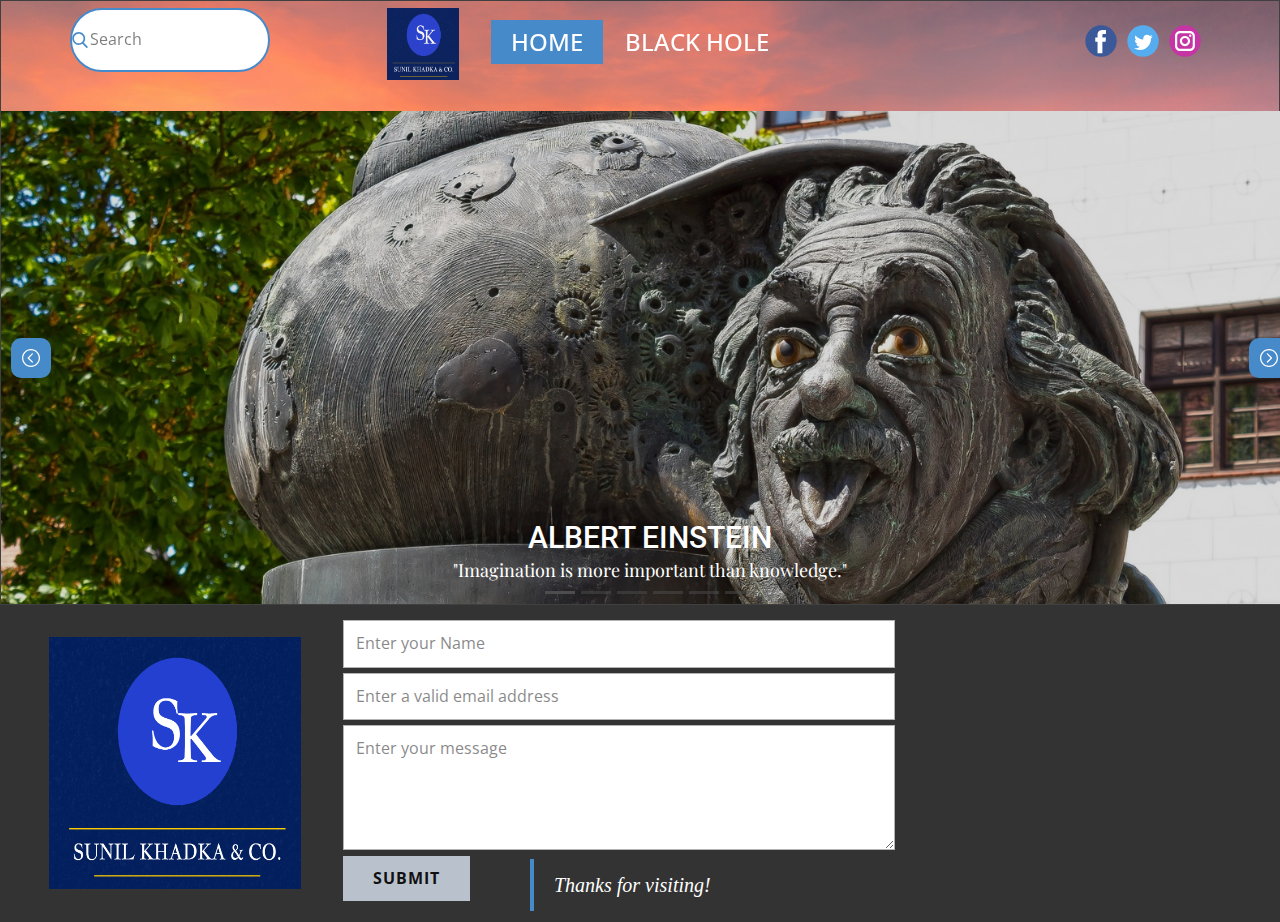
<file: Home.html>
<!DOCTYPE html>
<html style="font-size: 16px;">
  <head>
    <meta name="viewport" content="width=device-width, initial-scale=1.0">
    <meta charset="utf-8">
    <meta name="keywords" content="">
    <meta name="description" content="">
    <meta name="page_type" content="np-template-header-footer-from-plugin">
    <title>Home</title>
    <link rel="stylesheet" href="nicepage.css" media="screen">
<link rel="stylesheet" href="Home.css" media="screen">
    <script class="u-script" type="text/javascript" src="jquery.js" defer=""></script>
    <script class="u-script" type="text/javascript" src="nicepage.js" defer=""></script>
    <meta name="generator" content="Nicepage 3.22.0, khadkasunil.com.np">
    <link id="u-theme-google-font" rel="stylesheet" href="https://fonts.googleapis.com/css?family=Roboto:100,100i,300,300i,400,400i,500,500i,700,700i,900,900i|Open+Sans:300,300i,400,400i,600,600i,700,700i,800,800i">
    <link id="u-page-google-font" rel="stylesheet" href="https://fonts.googleapis.com/css?family=Playfair+Display:400,400i,500,500i,600,600i,700,700i,800,800i,900,900i|Raleway:100,100i,200,200i,300,300i,400,400i,500,500i,600,600i,700,700i,800,800i,900,900i">
    
    
    <script type="application/ld+json">{
		"@context": "http://schema.org",
		"@type": "Organization",
		"name": "Sunil Khadka",
		"logo": "images/logosk.png",
		"sameAs": [
				"https://www.facebook.com/sunil.khadka.1481169",
				"https://twitter.com/ImSunil_Kdka",
				"https://www.instagram.com/sunilkhadka638/"
		]
}</script>
    <meta name="theme-color" content="#478ac9">
    <meta name="twitter:site" content="@">
    <meta name="twitter:card" content="summary_large_image">
    <meta name="twitter:title" content="Home">
    <meta name="twitter:description" content="Sunil Khadka">
    <meta property="og:title" content="Home">
    <meta property="og:type" content="website">
  </head>
  <body class="u-body u-gradient u-overlap" style="background-image: linear-gradient(#db545a, #478ac9);"><header class="u-clearfix u-header u-header" id="sec-48d0"><div class="u-clearfix u-sheet u-sheet-1">
        <div class="u-social-icons u-spacing-10 u-social-icons-1">
          <a class="u-social-url" title="facebook" target="_blank" href="https://www.facebook.com/sunil.khadka.1481169"><span class="u-icon u-social-facebook u-social-icon u-icon-1"><svg class="u-svg-link" preserveAspectRatio="xMidYMin slice" viewBox="0 0 112 112" style=""><use xmlns:xlink="http://www.w3.org/1999/xlink" xlink:href="#svg-10f8"></use></svg><svg class="u-svg-content" viewBox="0 0 112 112" x="0" y="0" id="svg-10f8"><circle fill="currentColor" cx="56.1" cy="56.1" r="55"></circle><path fill="#FFFFFF" d="M73.5,31.6h-9.1c-1.4,0-3.6,0.8-3.6,3.9v8.5h12.6L72,58.3H60.8v40.8H43.9V58.3h-8V43.9h8v-9.2
c0-6.7,3.1-17,17-17h12.5v13.9H73.5z"></path></svg></span>
          </a>
          <a class="u-social-url" title="twitter" target="_blank" href="https://twitter.com/ImSunil_Kdka"><span class="u-icon u-social-icon u-social-twitter u-icon-2"><svg class="u-svg-link" preserveAspectRatio="xMidYMin slice" viewBox="0 0 112 112" style=""><use xmlns:xlink="http://www.w3.org/1999/xlink" xlink:href="#svg-bd60"></use></svg><svg class="u-svg-content" viewBox="0 0 112 112" x="0" y="0" id="svg-bd60"><circle fill="currentColor" class="st0" cx="56.1" cy="56.1" r="55"></circle><path fill="#FFFFFF" d="M83.8,47.3c0,0.6,0,1.2,0,1.7c0,17.7-13.5,38.2-38.2,38.2C38,87.2,31,85,25,81.2c1,0.1,2.1,0.2,3.2,0.2
c6.3,0,12.1-2.1,16.7-5.7c-5.9-0.1-10.8-4-12.5-9.3c0.8,0.2,1.7,0.2,2.5,0.2c1.2,0,2.4-0.2,3.5-0.5c-6.1-1.2-10.8-6.7-10.8-13.1
c0-0.1,0-0.1,0-0.2c1.8,1,3.9,1.6,6.1,1.7c-3.6-2.4-6-6.5-6-11.2c0-2.5,0.7-4.8,1.8-6.7c6.6,8.1,16.5,13.5,27.6,14
c-0.2-1-0.3-2-0.3-3.1c0-7.4,6-13.4,13.4-13.4c3.9,0,7.3,1.6,9.8,4.2c3.1-0.6,5.9-1.7,8.5-3.3c-1,3.1-3.1,5.8-5.9,7.4
c2.7-0.3,5.3-1,7.7-2.1C88.7,43,86.4,45.4,83.8,47.3z"></path></svg></span>
          </a>
          <a class="u-social-url" title="instagram" target="_blank" href="https://www.instagram.com/sunilkhadka638/"><span class="u-icon u-social-icon u-social-instagram u-icon-3"><svg class="u-svg-link" preserveAspectRatio="xMidYMin slice" viewBox="0 0 112 112" style=""><use xmlns:xlink="http://www.w3.org/1999/xlink" xlink:href="#svg-7bad"></use></svg><svg class="u-svg-content" viewBox="0 0 112 112" x="0" y="0" id="svg-7bad"><circle fill="currentColor" cx="56.1" cy="56.1" r="55"></circle><path fill="#FFFFFF" d="M55.9,38.2c-9.9,0-17.9,8-17.9,17.9C38,66,46,74,55.9,74c9.9,0,17.9-8,17.9-17.9C73.8,46.2,65.8,38.2,55.9,38.2
z M55.9,66.4c-5.7,0-10.3-4.6-10.3-10.3c-0.1-5.7,4.6-10.3,10.3-10.3c5.7,0,10.3,4.6,10.3,10.3C66.2,61.8,61.6,66.4,55.9,66.4z"></path><path fill="#FFFFFF" d="M74.3,33.5c-2.3,0-4.2,1.9-4.2,4.2s1.9,4.2,4.2,4.2s4.2-1.9,4.2-4.2S76.6,33.5,74.3,33.5z"></path><path fill="#FFFFFF" d="M73.1,21.3H38.6c-9.7,0-17.5,7.9-17.5,17.5v34.5c0,9.7,7.9,17.6,17.5,17.6h34.5c9.7,0,17.5-7.9,17.5-17.5V38.8
C90.6,29.1,82.7,21.3,73.1,21.3z M83,73.3c0,5.5-4.5,9.9-9.9,9.9H38.6c-5.5,0-9.9-4.5-9.9-9.9V38.8c0-5.5,4.5-9.9,9.9-9.9h34.5
c5.5,0,9.9,4.5,9.9,9.9V73.3z"></path></svg></span>
          </a>
        </div>
        <a href="https://khadkasunil.com.np" class="u-image u-image-default u-logo u-opacity u-opacity-95 u-image-1" data-image-width="1066" data-image-height="861">
          <img src="images/logosk.png" class="u-logo-image u-logo-image-1">
        </a>
        <nav class="u-menu u-menu-dropdown u-offcanvas u-offcanvas-shift u-menu-1">
          <div class="menu-collapse" style="font-size: 1.5rem; letter-spacing: 0px; text-transform: uppercase; font-weight: 500;">
            <a class="u-button-style u-custom-active-color u-custom-border u-custom-border-color u-custom-hover-color u-custom-left-right-menu-spacing u-custom-text-active-color u-custom-text-color u-custom-text-hover-color u-custom-top-bottom-menu-spacing u-nav-link u-text-palette-5-light-3" href="#" style="height: 32px; color: rgb(17, 17, 17) !important;">
              <svg class="u-svg-link" preserveAspectRatio="xMidYMin slice" viewBox="0 0 150 150" style=""><use xmlns:xlink="http://www.w3.org/1999/xlink" xlink:href="#svg-dbd3"></use></svg>
              <svg class="u-svg-content" viewBox="0 0 150 150" x="0px" y="0px" id="svg-dbd3" style="enable-background:new 0 0 150 150;"><g id="XMLID_229_"><path id="XMLID_230_" d="M15,30h120c8.284,0,15-6.716,15-15s-6.716-15-15-15H15C6.716,0,0,6.716,0,15S6.716,30,15,30z"></path><path id="XMLID_231_" d="M135,60H15C6.716,60,0,66.716,0,75s6.716,15,15,15h120c8.284,0,15-6.716,15-15S143.284,60,135,60z"></path><path id="XMLID_232_" d="M135,120H15c-8.284,0-15,6.716-15,15s6.716,15,15,15h120c8.284,0,15-6.716,15-15S143.284,120,135,120z"></path>
</g></svg>
            </a>
          </div>
          <div class="u-nav-container">
            <ul class="u-nav u-spacing-2 u-unstyled u-nav-1"><li class="u-nav-item"><a class="u-active-palette-1-base u-button-style u-hover-palette-1-light-1 u-nav-link u-text-active-white u-text-hover-white u-text-white" href="Home.html" style="padding: 10px 20px;">Home</a>
</li><li class="u-nav-item"><a class="u-active-palette-1-base u-button-style u-hover-palette-1-light-1 u-nav-link u-text-active-white u-text-hover-white u-text-white" href="Black-Hole.html" style="padding: 10px 20px;">Black Hole</a>
</li></ul>
          </div>
          <div class="u-nav-container-collapse">
            <div class="u-black u-container-style u-inner-container-layout u-opacity u-opacity-95 u-sidenav">
              <div class="u-sidenav-overflow">
                <div class="u-menu-close"></div>
                <ul class="u-align-center u-nav u-popupmenu-items u-unstyled u-nav-2"><li class="u-nav-item"><a class="u-button-style u-nav-link" href="Home.html">Home</a>
</li><li class="u-nav-item"><a class="u-button-style u-nav-link" href="Black-Hole.html">Black Hole</a>
</li></ul>
              </div>
            </div>
            <div class="u-black u-menu-overlay u-opacity u-opacity-70"></div>
          </div>
        </nav>
        <form action="#" method="get" class="u-border-2 u-border-palette-1-base u-radius-50 u-search u-search-left u-white u-search-1">
          <button class="u-search-button" type="submit">
            <span class="u-icon-circle u-search-icon u-text-palette-1-base u-search-icon-1">
              <svg class="u-svg-link" preserveAspectRatio="xMidYMin slice" viewBox="0 0 56.966 56.966" style=""><use xmlns:xlink="http://www.w3.org/1999/xlink" xlink:href="#svg-c0a7"></use></svg>
              <svg class="u-svg-content" viewBox="0 0 56.966 56.966" x="0px" y="0px" id="svg-c0a7" style="enable-background:new 0 0 56.966 56.966;"><path d="M55.146,51.887L41.588,37.786c3.486-4.144,5.396-9.358,5.396-14.786c0-12.682-10.318-23-23-23s-23,10.318-23,23
	s10.318,23,23,23c4.761,0,9.298-1.436,13.177-4.162l13.661,14.208c0.571,0.593,1.339,0.92,2.162,0.92
	c0.779,0,1.518-0.297,2.079-0.837C56.255,54.982,56.293,53.08,55.146,51.887z M23.984,6c9.374,0,17,7.626,17,17s-7.626,17-17,17
	s-17-7.626-17-17S14.61,6,23.984,6z"></path></svg>
            </span>
          </button>
          <input class="u-search-input" type="search" name="search" value="" placeholder="Search">
        </form>
      </div></header>
    <section class="u-border-1 u-border-grey-75 u-clearfix u-image u-valign-bottom-lg u-valign-bottom-md u-valign-bottom-sm u-valign-bottom-xl u-section-1" id="sec-fe74" data-image-width="1600" data-image-height="917">
      <div class="u-carousel u-carousel-duration-250 u-carousel-fade u-gallery u-gallery-slider u-layout-carousel u-lightbox u-no-transition u-show-text-always u-gallery-1" data-interval="3250" data-u-ride="carousel" id="carousel-6f0b">
        <ol class="u-absolute-hcenter u-carousel-indicators u-carousel-indicators-1">
          <li data-u-target="#carousel-6f0b" data-u-slide-to="0" class="u-active u-grey-70 u-hover-grey-15 u-shape-rectangle" style="width: 30px; height: 3px;"></li>
          <li data-u-target="#carousel-6f0b" data-u-slide-to="1" class="u-grey-70 u-hover-grey-15 u-shape-rectangle" style="width: 30px; height: 3px;"></li>
          <li data-u-target="#carousel-6f0b" data-u-slide-to="2" class="u-grey-70 u-hover-grey-15 u-shape-rectangle" style="width: 30px; height: 3px;"></li>
          <li data-u-target="#carousel-6f0b" data-u-slide-to="3" class="u-grey-70 u-hover-grey-15 u-shape-rectangle" style="width: 30px; height: 3px;"></li>
          <li data-u-target="#carousel-6f0b" data-u-slide-to="4" class="u-grey-70 u-hover-grey-15 u-shape-rectangle" style="width: 30px; height: 3px;"></li>
          <li data-u-target="#carousel-6f0b" data-u-slide-to="5" class="u-grey-70 u-hover-grey-15 u-shape-rectangle" style="width: 30px; height: 3px;"></li>
        </ol>
        <div class="u-carousel-inner u-gallery-inner" role="listbox">
          <div class="u-active u-carousel-item u-gallery-item u-carousel-item-1">
            <div class="u-back-slide" data-image-width="1600" data-image-height="1067">
              <img class="u-back-image u-expanded" src="images/albert-einstein-4274421.jpg">
            </div>
            <div class="u-align-center u-over-slide u-shading u-valign-bottom u-over-slide-1">
              <h3 class="u-gallery-heading" style="font-weight: 500;">ALBERT EINSTEIN</h3>
              <p class="u-custom-font u-font-playfair-display u-gallery-text" style="margin-top: 0px; font-size: 1.125rem;">"Imagination is more important than knowledge."</p>
            </div>
          </div>
          <div class="u-carousel-item u-gallery-item u-carousel-item-2">
            <div class="u-back-slide" data-image-width="1600" data-image-height="1067">
              <img class="u-back-image u-expanded" src="images/horse-drawn-carriage-952688.jpg">
            </div>
            <div class="u-align-center u-over-slide u-shading u-valign-bottom u-over-slide-2">
              <h3 class="u-gallery-heading" style="font-weight: 500;"></h3>
              <p class="u-custom-font u-font-playfair-display u-gallery-text" style="margin-top: 0px; font-size: 1.125rem;">“It never gets easier, you just get faster”</p>
            </div>
          </div>
          <div class="u-carousel-item u-gallery-item u-carousel-item-3" data-image-width="7087" data-image-height="4724">
            <div class="u-back-slide">
              <img class="u-back-image u-expanded" src="images/lanterns-5619046.jpg">
            </div>
            <div class="u-align-center u-over-slide u-shading u-valign-bottom u-over-slide-3">
              <h3 class="u-gallery-heading" style="font-weight: 500;"></h3>
              <p class="u-custom-font u-font-playfair-display u-gallery-text" style="margin-top: 0px; font-size: 1.125rem;">"Faith means living with uncertainty - feeling your way through life, letting your heart guide you like a lantern in the dark. "</p>
            </div>
            <style data-mode="XL"></style>
            <style data-mode="LG"></style>
            <style data-mode="MD"></style>
            <style data-mode="SM"></style>
            <style data-mode="XS" data-visited="true"></style>
          </div>
          <div class="u-carousel-item u-gallery-item u-carousel-item-4" data-image-width="1600" data-image-height="1067">
            <div class="u-back-slide" data-image-width="1280" data-image-height="853">
              <img class="u-back-image u-expanded" src="images/f1fdd0ca0fbf1cd2439d528cff8fd18a6bd86ae61a7d8e1e8fd0702bd52ae346e0a72520c1794881513e276b1adbcc704a5ef2520313daeceec0fb_1280.jpg">
            </div>
            <div class="u-align-center u-over-slide u-shading u-valign-bottom u-over-slide-4">
              <h3 class="u-gallery-heading" style="font-weight: 500;"></h3>
              <p class="u-custom-font u-font-playfair-display u-gallery-text" style="margin-top: 0px; font-size: 1.125rem;">"Aim for the sky, but move slowly, enjoying every step along the way."</p>
            </div>
            <style data-mode="XL"></style>
            <style data-mode="LG"></style>
            <style data-mode="MD"></style>
            <style data-mode="SM"></style>
            <style data-mode="XS" data-visited="true"></style>
          </div>
          <div class="u-carousel-item u-gallery-item u-carousel-item-5" data-image-width="1920" data-image-height="1195">
            <div class="u-back-slide">
              <img class="u-back-image u-expanded" src="images/1.jpg">
            </div>
            <div class="u-align-center u-over-slide u-shading u-valign-bottom u-over-slide-5">
              <h3 class="u-gallery-heading" style="font-weight: 500;"></h3>
              <p class="u-custom-font u-font-playfair-display u-gallery-text" style="margin-top: 0px; font-size: 1.125rem;">"In nature, nothing is perfect and everything is perfect."</p>
            </div>
            <style data-mode="XL"></style>
            <style data-mode="LG"></style>
            <style data-mode="MD"></style>
            <style data-mode="SM"></style>
            <style data-mode="XS" data-visited="true"></style>
          </div>
          <div class="u-carousel-item u-gallery-item u-carousel-item-6" data-image-width="847" data-image-height="647">
            <div class="u-back-slide" data-image-width="1280" data-image-height="853">
              <img class="u-back-image u-expanded" src="images/fe9b27d76eaac451ce35f22c9475785796fd20737e162fcafe23d6935f3330f8ae211c6d8e745d5a65d41ae4bd75755b528a97febb932a643dc111_1280.jpg">
            </div>
            <div class="u-align-center u-over-slide u-shading u-valign-bottom u-over-slide-6">
              <h3 class="u-gallery-heading" style="font-weight: 500;"></h3>
              <p class="u-custom-font u-font-playfair-display u-gallery-text" style="margin-top: 0px; font-size: 1.125rem;">“If you can't excel with talent, triumph with effort.” </p>
            </div>
            <style data-mode="XL"></style>
            <style data-mode="LG"></style>
            <style data-mode="MD"></style>
            <style data-mode="SM"></style>
            <style data-mode="XS" data-visited="true"></style>
          </div>
        </div>
        <a class="u-absolute-vcenter u-carousel-control u-carousel-control-prev u-icon-rounded u-opacity u-opacity-70 u-palette-1-base u-radius-10 u-spacing-10 u-text-hover-grey-90 u-carousel-control-1" href="#carousel-6f0b" role="button" data-u-slide="prev">
          <span aria-hidden="true">
            <svg viewBox="0 0 129 129"><path d="m64.5,122.6c32,0 58.1-26 58.1-58.1s-26-58-58.1-58-58,26-58,58 26,58.1 58,58.1zm0-108c27.5,5.32907e-15 49.9,22.4 49.9,49.9s-22.4,49.9-49.9,49.9-49.9-22.4-49.9-49.9 22.4-49.9 49.9-49.9z"></path><path d="m70,93.5c0.8,0.8 1.8,1.2 2.9,1.2 1,0 2.1-0.4 2.9-1.2 1.6-1.6 1.6-4.2 0-5.8l-23.5-23.5 23.5-23.5c1.6-1.6 1.6-4.2 0-5.8s-4.2-1.6-5.8,0l-26.4,26.4c-0.8,0.8-1.2,1.8-1.2,2.9s0.4,2.1 1.2,2.9l26.4,26.4z"></path></svg>
          </span>
          <span class="sr-only">
            <svg viewBox="0 0 129 129"><path d="m64.5,122.6c32,0 58.1-26 58.1-58.1s-26-58-58.1-58-58,26-58,58 26,58.1 58,58.1zm0-108c27.5,5.32907e-15 49.9,22.4 49.9,49.9s-22.4,49.9-49.9,49.9-49.9-22.4-49.9-49.9 22.4-49.9 49.9-49.9z"></path><path d="m70,93.5c0.8,0.8 1.8,1.2 2.9,1.2 1,0 2.1-0.4 2.9-1.2 1.6-1.6 1.6-4.2 0-5.8l-23.5-23.5 23.5-23.5c1.6-1.6 1.6-4.2 0-5.8s-4.2-1.6-5.8,0l-26.4,26.4c-0.8,0.8-1.2,1.8-1.2,2.9s0.4,2.1 1.2,2.9l26.4,26.4z"></path></svg>
          </span>
        </a>
        <a class="u-absolute-vcenter u-carousel-control u-carousel-control-next u-icon-rounded u-opacity u-opacity-70 u-palette-1-base u-radius-10 u-spacing-10 u-text-hover-grey-90 u-carousel-control-2" href="#carousel-6f0b" role="button" data-u-slide="next">
          <span aria-hidden="true">
            <svg viewBox="0 0 129 129"><path d="M64.5,122.6c32,0,58.1-26,58.1-58.1S96.5,6.4,64.5,6.4S6.4,32.5,6.4,64.5S32.5,122.6,64.5,122.6z M64.5,14.6    c27.5,0,49.9,22.4,49.9,49.9S92,114.4,64.5,114.4S14.6,92,14.6,64.5S37,14.6,64.5,14.6z"></path><path d="m51.1,93.5c0.8,0.8 1.8,1.2 2.9,1.2 1,0 2.1-0.4 2.9-1.2l26.4-26.4c0.8-0.8 1.2-1.8 1.2-2.9 0-1.1-0.4-2.1-1.2-2.9l-26.4-26.4c-1.6-1.6-4.2-1.6-5.8,0-1.6,1.6-1.6,4.2 0,5.8l23.5,23.5-23.5,23.5c-1.6,1.6-1.6,4.2 0,5.8z"></path></svg>
          </span>
          <span class="sr-only">
            <svg viewBox="0 0 129 129"><path d="M64.5,122.6c32,0,58.1-26,58.1-58.1S96.5,6.4,64.5,6.4S6.4,32.5,6.4,64.5S32.5,122.6,64.5,122.6z M64.5,14.6    c27.5,0,49.9,22.4,49.9,49.9S92,114.4,64.5,114.4S14.6,92,14.6,64.5S37,14.6,64.5,14.6z"></path><path d="m51.1,93.5c0.8,0.8 1.8,1.2 2.9,1.2 1,0 2.1-0.4 2.9-1.2l26.4-26.4c0.8-0.8 1.2-1.8 1.2-2.9 0-1.1-0.4-2.1-1.2-2.9l-26.4-26.4c-1.6-1.6-4.2-1.6-5.8,0-1.6,1.6-1.6,4.2 0,5.8l23.5,23.5-23.5,23.5c-1.6,1.6-1.6,4.2 0,5.8z"></path></svg>
          </span>
        </a>
      </div>
    </section>
    
    
    <footer class="u-clearfix u-footer u-grey-80" id="sec-8203"><div class="u-clearfix u-sheet u-sheet-1">
        <div class="u-form u-form-1">
          <form action="#" method="POST" class="u-clearfix u-form-spacing-5 u-form-vertical u-inner-form" source="custom" name="form" style="padding: 9px;">
            <div class="u-form-group u-form-name">
              <label for="name-280d" class="u-custom-font u-font-raleway u-form-control-hidden u-label"></label>
              <input type="text" placeholder="Enter your Name" id="name-280d" name="name" class="u-border-1 u-border-grey-30 u-input u-input-rectangle u-white" required="">
            </div>
            <div class="u-form-email u-form-group">
              <label for="email-280d" class="u-custom-font u-font-raleway u-form-control-hidden u-label"></label>
              <input type="email" placeholder="Enter a valid email address" id="email-280d" name="email" class="u-border-1 u-border-grey-30 u-input u-input-rectangle u-white" required="">
            </div>
            <div class="u-form-group u-form-message">
              <label for="message-280d" class="u-custom-font u-font-raleway u-form-control-hidden u-label"></label>
              <textarea placeholder="Enter your message" rows="4" cols="50" id="message-280d" name="message" class="u-border-1 u-border-grey-30 u-input u-input-rectangle u-white" required=""></textarea>
            </div>
            <div class="u-align-center-xs u-align-left-lg u-align-left-md u-align-left-sm u-align-left-xl u-form-group u-form-submit">
              <a href="#" class="u-border-none u-btn u-btn-submit u-button-style u-hover-palette-1-dark-1 u-palette-5-base u-btn-1">Submit</a>
              <input type="submit" value="submit" class="u-form-control-hidden">
            </div>
            <div class="u-form-send-message u-form-send-success"> Thank you! Your message has been sent. </div>
            <div class="u-form-send-error u-form-send-message"> Unable to send your message. Please fix errors then try again. </div>
            <input type="hidden" value="" name="recaptchaResponse">
        </form>
        </div>
        <blockquote class="u-custom-font u-font-georgia u-text u-text-default-lg u-text-default-md u-text-default-sm u-text-default-xl u-text-1">Thanks for visiting!</blockquote>
        <a href="https://khadkasunil.com.np" class="u-image u-image-default u-logo u-image-1" data-image-width="1066" data-image-height="861">
          <img src="images/logosk.png" class="u-logo-image u-logo-image-1">
        </a>
      </div></footer>
  </body>
</html>
</file>
